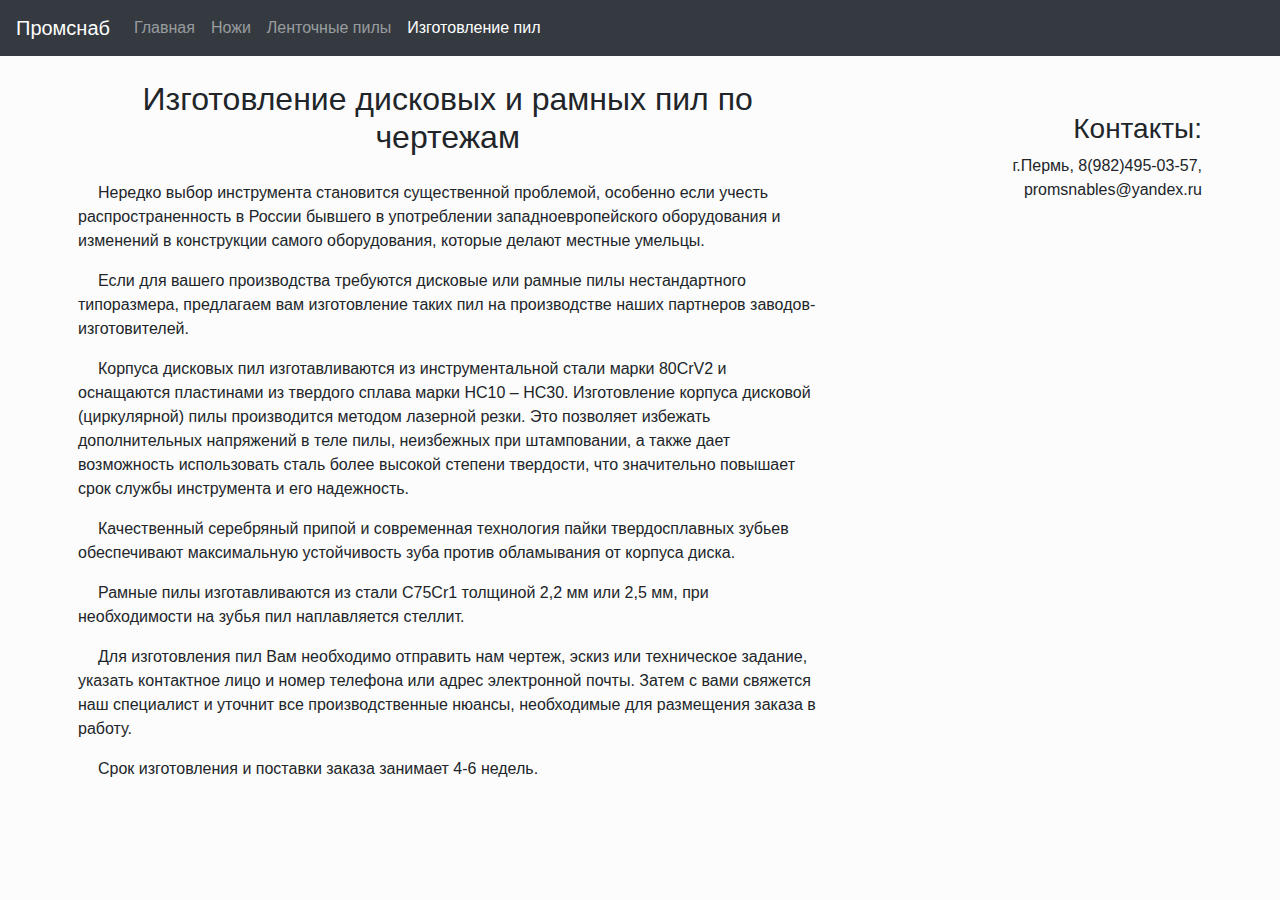
<file: manufacture.html>
<!DOCTYPE html>
<html lang="ru" dir="ltr">
  <head>
    <meta charset="utf-8">
    <title>Промснаб - станки, инструмент, расходники</title>

    <meta name="description" content="Изготовление пил по чертежам. Напайка дисковых пил.">
		<meta name="keywords" content="напайка дисковых пил пермь, изготовление пил, напайка пил, проковка пил, ремонт дисковых пил, изготовление пил по чертежам, изготовление рамных пил по чертежам, изготовление дисковых пил по чертежам">

    <link rel="stylesheet" href="https://stackpath.bootstrapcdn.com/bootstrap/4.3.1/css/bootstrap.min.css">
    <link rel="stylesheet" href="/css/master.css">

  </head>
  <body>
    <nav class="navbar navbar-expand navbar-dark bg-dark">
  <a class="navbar-brand" href="http://promsnab.tk">Промснаб</a>
  <button class="navbar-toggler" type="button" data-toggle="collapse" data-target="#navbarsExample02" aria-controls="navbarsExample02" aria-expanded="false" aria-label="Toggle navigation">
    <span class="navbar-toggler-icon"></span>
  </button>

  <div class="collapse navbar-collapse" id="navbarsExample02">
    <ul class="navbar-nav mr-auto">
      <li class="nav-item">
        <a class="nav-link" href="http://promsnab.tk/index.html">Главная</a>
      </li>
      <li class="nav-item">
        <a class="nav-link" href="#">Ножи</a>
      </li>
      <li class="nav-item">
        <a class="nav-link" href="#">Ленточные пилы</a>
      </li>
      <li class="nav-item">
        <a class="nav-link active" href="manufacture.html">Изготовление пил <span class="sr-only">(current)</span></a>
      </li>
    </ul>
  </div>
</nav>

  <main class="container p-2">
    <div class="row">
    <div class="col-md-8">
    <div class="text-center p-3"><h2>Изготовление дисковых и рамных пил по чертежам</h2></div>
    <p>Нередко выбор инструмента становится существенной проблемой, особенно если учесть распространенность в России бывшего
      в употреблении западноевропейского оборудования и изменений в конструкции самого оборудования, которые делают местные умельцы.</p>
    <p>Если для вашего производства требуются дисковые или рамные пилы нестандартного типоразмера, предлагаем вам изготовление таких пил
       на производстве наших партнеров заводов-изготовителей.</p>
    <p>Корпуса дисковых пил изготавливаются из инструментальной стали марки 80CrV2 и оснащаются пластинами из твердого сплава марки НС10 – НС30.
          Изготовление корпуса дисковой (циркулярной) пилы производится методом лазерной резки. Это позволяет избежать дополнительных напряжений в
           теле пилы, неизбежных при штамповании, а также дает возможность использовать сталь более высокой степени твердости, что значительно
            повышает срок службы инструмента и его надежность.</p>
    <p>Качественный серебряный припой и современная технология пайки твердосплавных зубьев обеспечивают максимальную устойчивость зуба против обламывания от корпуса диска.</p>
    <p>Рамные пилы изготавливаются из стали C75Cr1 толщиной 2,2 мм или 2,5 мм, при необходимости на зубья пил наплавляется стеллит.</p>
    <p>Для изготовления пил Вам необходимо отправить нам чертеж, эскиз или техническое задание, указать контактное лицо и номер телефона или адрес электронной почты.
       Затем с вами свяжется наш специалист и уточнит все производственные нюансы, необходимые для размещения заказа в работу.</p>
    <p>Срок изготовления и поставки заказа занимает 4-6 недель. </p></div>
    <aside class="col-md-4 mt-5 pl-5">
      <div class="cont">
      <h3>Контакты:</h3>
      <p>г.Пермь,
      8(982)495-03-57,
      promsnables@yandex.ru</p>
        </div>
    </aside>
    </div>
  </main>

  </body>
</html>
</file>
<file: css/master.css>
body {
  background-color: #fcfcfc;
}

P {
  text-indent: 20px;
}

.cont {
  text-align: right;
}
</file>
